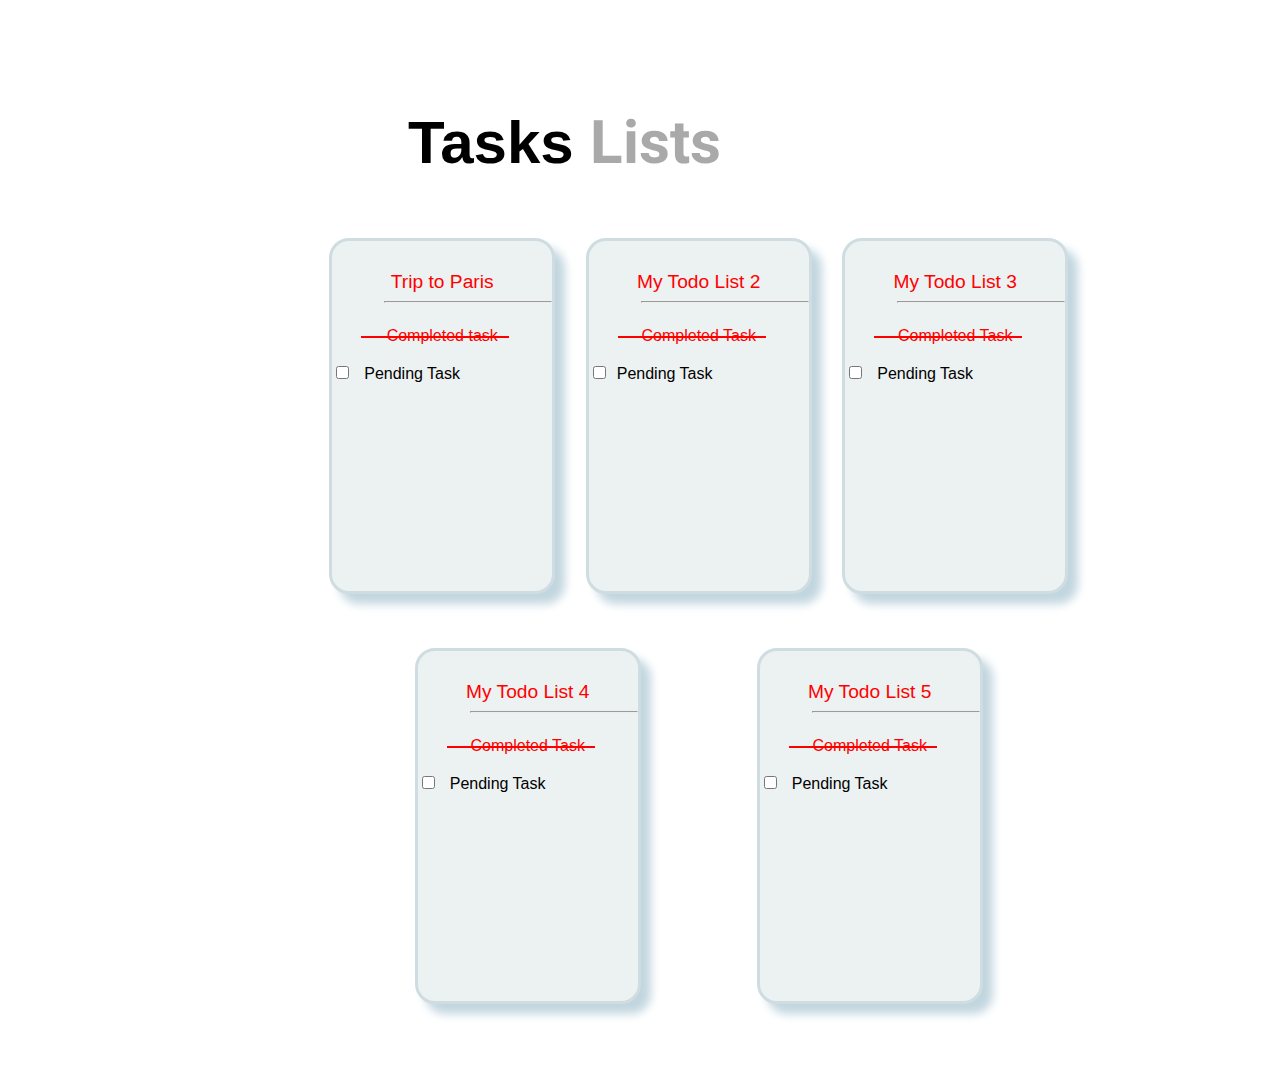
<file: index.html>
<!DOCTYPE html>
<html lang="en">
<head>
    <meta charset="UTF-8">
    <meta http-equiv="X-UA-Compatible" content="IE=edge">
    <meta name="viewport" content="width=device-width, initial-scale=1.0">
    <title>Document</title>
    <link rel="stylesheet" href="./index.css">
    <link rel="stylesheet" href="https://cdnjs.cloudflare.com/ajax/libs/font-awesome/6.0.0-beta2/css/all.min.css" integrity="sha512-YWzhKL2whUzgiheMoBFwW8CKV4qpHQAEuvilg9FAn5VJUDwKZZxkJNuGM4XkWuk94WCrrwslk8yWNGmY1EduTA==" crossorigin="anonymous" referrerpolicy="no-referrer" />
    <link href="https://fonts.googleapis.com/css2?family=Heebo:wght@100&display=swap" rel="stylesheet">
</head>
<body>
      <div class="main">
        
       <div class="task">Tasks <span class="list">Lists</span></div>
           <!-- <font color="darkgrey" style="font-family: 'Heebo', sans-serif;">Lists</font></div> -->
    
       <a href="./index2.html" style="text-decoration:none;"><i class="fas fa-plus-circle"></i></a>
       <a href="./list.html" style="text-decoration: none;">
       <!-- <h1> Add </h1>
       <h1 class="q">List</h1> -->
       </a>

       <div class="containeer">
        <div class="box box1">
        <a href="./index2.html" style="text-decoration: none;"><div class="head">Trip to Paris</div></a>
        <hr>
        <div class="head2">Completed task</div>
        <div class="botm"></div>
        <input type="checkbox" name="task" id="task1">
        <label for="task">&nbsp <font style="font-family: Arial, Helvetica, sans-serif;">Pending Task</font></label>
        </div>

        <div class="box box2">
         <div class="head">My Todo List 2</div>
         <hr>
         <div class="head2">Completed Task</div>
         <div class="botm"></div>
         <input type="checkbox" name="task1" id="task1">
         <label for="task1">&nbsp<font style="font-family: Arial, Helvetica, sans-serif;">Pending Task</font></label>
        </div> 
    
        <div class="box box2 box3">
         <div class="head">My Todo List 3</div>
         <hr>
         <div class="head2">Completed Task</div>
         <div class="botm"></div>
         <input type="checkbox" name="task1" id="task1">
         <label for="task1">&nbsp <font style="font-family: Arial, Helvetica, sans-serif;">Pending Task</font></label>
        </div>

        <div class="box box2 box3">
            <div class="head">My Todo List 4</div>
            <hr>
            <div class="head2">Completed Task</div>
            <div class="botm"></div>
            <input type="checkbox" name="task1" id="task1">
            <label for="task1">&nbsp <font style="font-family: Arial, Helvetica, sans-serif;">Pending Task</font></label>
        </div>

        <div class="box box2 box3">
            <div class="head">My Todo List 5</div>
            <hr>
            <div class="head2">Completed Task</div>
            <div class="botm"></div>
            <input type="checkbox" name="task1" id="task1">
            <label for="task1">&nbsp <font style="font-family: Arial, Helvetica, sans-serif;">Pending Task</font></label>

        </div>
        </div>
   </div>
    
</body>
</html>
</file>
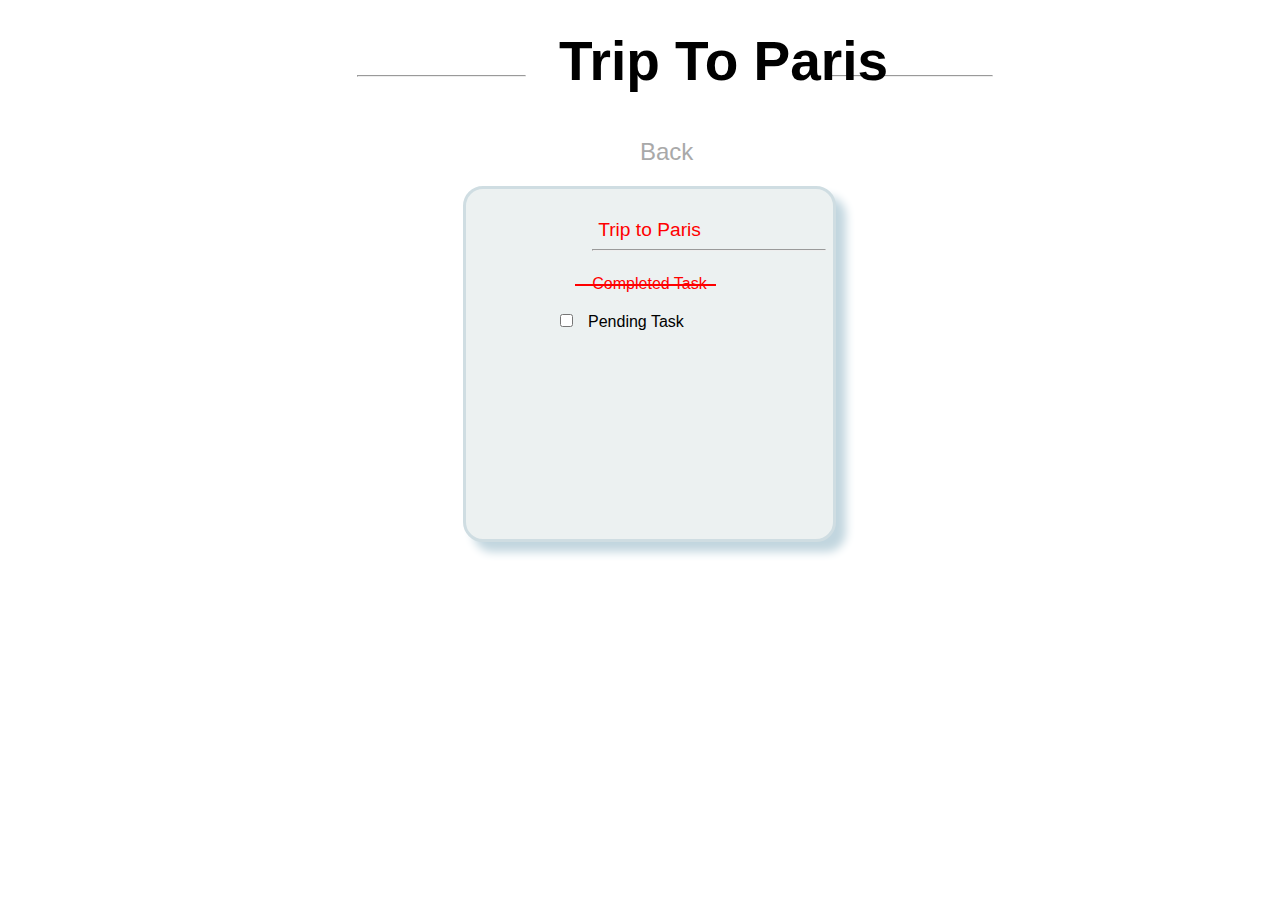
<file: index2.html>
<!DOCTYPE html>
<html lang="en">
<head>
    <meta charset="UTF-8">
    <meta http-equiv="X-UA-Compatible" content="IE=edge">
    <meta name="viewport" content="width=device-width, initial-scale=1.0">
    <title>Document</title>
    <link rel="stylesheet" href="./index.css">
    <link rel="stylesheet" href="https://cdnjs.cloudflare.com/ajax/libs/font-awesome/6.0.0-beta2/css/all.min.css" integrity="sha512-YWzhKL2whUzgiheMoBFwW8CKV4qpHQAEuvilg9FAn5VJUDwKZZxkJNuGM4XkWuk94WCrrwslk8yWNGmY1EduTA==" crossorigin="anonymous" referrerpolicy="no-referrer" />
</head>
<body>

    <hr class="hrtop">

    <h1 class="h1paris">Trip To Paris</h1>

    <hr class="hrleft">

    <a href="./index.html"><i class="fas fa-arrow-circle-left fal"></i></a>

    <a href="./index.html" style="text-decoration: none;"><h2>Back</h2></a>

    <div class="paris">
        <div class="head heed">Trip to Paris</div>
        <hr class="hr">
        <div class="border"></div>
        <div class="head2 head3">Completed Task</div>
        <div class="bottm"></div>
        <div class="pa">
        <input type="checkbox" name="task" id="task">
        <label for="task">&nbsp <font style="font-family: Arial, Helvetica, sans-serif;">Pending Task</font></label>
        </div>
        <a href="./last.html" style="text-decoration: none;"><i class="fas fa-plus-circle icon"></i></a>
    </div>
</body>
</html>
</file>
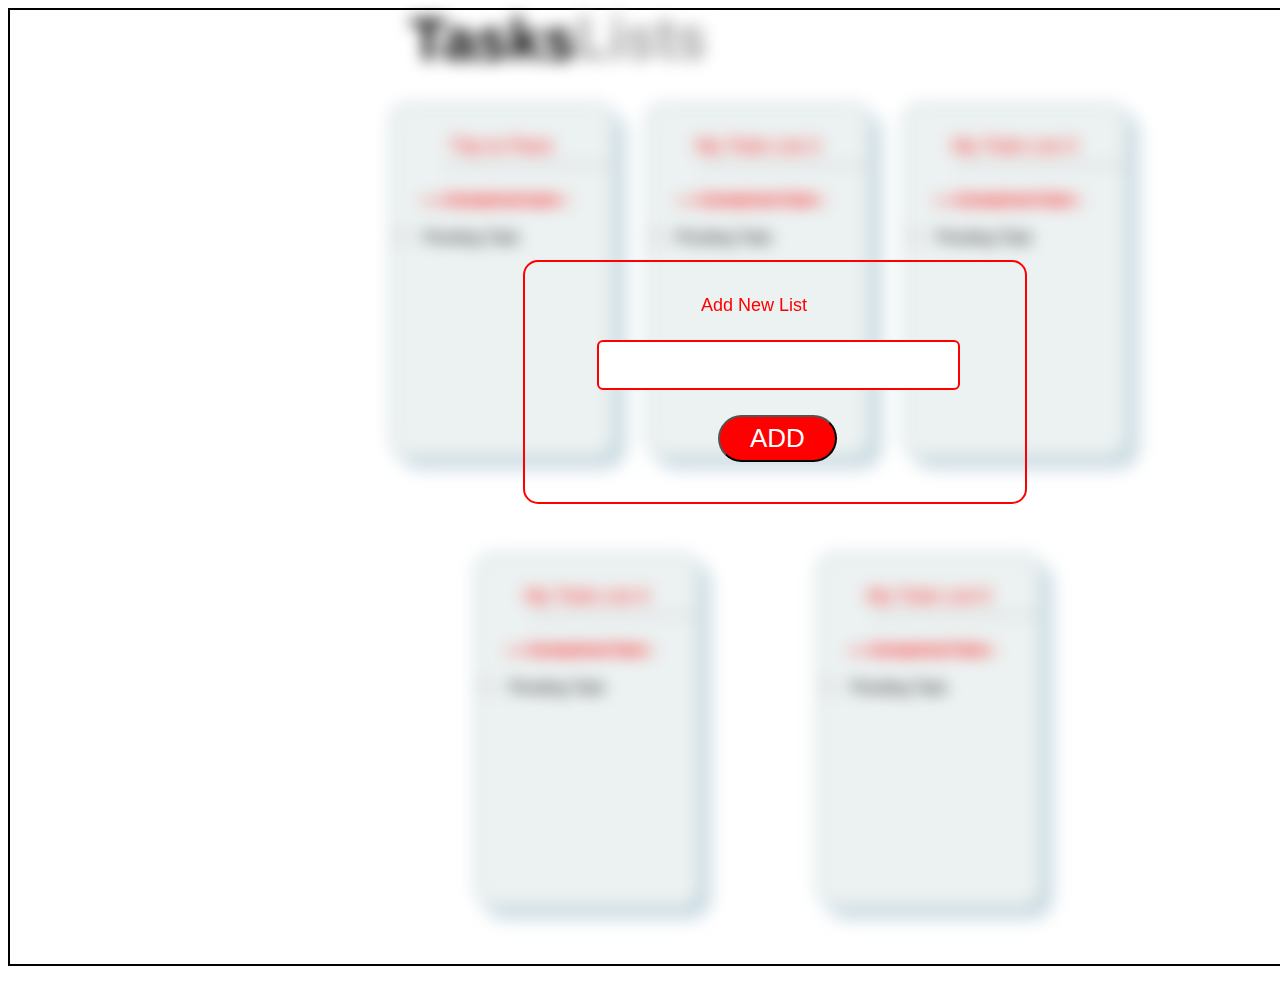
<file: index3.html>
<!DOCTYPE html>
<html lang="en">
<head>
    <meta charset="UTF-8">
    <meta http-equiv="X-UA-Compatible" content="IE=edge">
    <meta name="viewport" content="width=device-width, initial-scale=1.0">
    <title>Document</title>
    <link rel="stylesheet" href="./index3.css">
    <link rel="stylesheet" href="./index.css">
    <link href="https://fonts.googleapis.com/css2?family=Heebo:wght@100&display=swap" rel="stylesheet">
    <link rel="stylesheet" href="https://cdnjs.cloudflare.com/ajax/libs/font-awesome/6.0.0-beta2/css/all.min.css" integrity="sha512-YWzhKL2whUzgiheMoBFwW8CKV4qpHQAEuvilg9FAn5VJUDwKZZxkJNuGM4XkWuk94WCrrwslk8yWNGmY1EduTA==" crossorigin="anonymous" referrerpolicy="no-referrer" />
</head>
<body>

<div class="parent">

    <div class="main main2">

        
      <div class="task task1">Tasks <span class="list">Lists</span></div>
      <!-- <font color="darkgrey" style="font-family: 'Heebo', sans-serif;">Lists</font></div> -->

  <a href="./index2.html" style="text-decoration:none;"><i class="fas fa-plus-circle index3icon"></i></a>
  <a href="./list.html" style="text-decoration: none;">
  </a>

        
        
       <div class="container">
        <div class="box box1">
        <a href="./index2.html" style="text-decoration: none;"><div class="head">Trip to Paris</div></a>
        <hr>
        <div class="head2">Completed task</div>
        <div class="botm"></div>
        <input type="checkbox" name="task" id="task1">
        <label for="task">&nbsp <font style="font-family: Arial, Helvetica, sans-serif;">Pending Task</font></label>
        </div>

        <div class="box box2">
         <div class="head">My Todo List 2</div>
         <hr>
         <div class="head2">Completed Task</div>
         <div class="botm"></div>
         <input type="checkbox" name="task1" id="task1">
         <label for="task1">&nbsp<font style="font-family: Arial, Helvetica, sans-serif;">Pending Task</font></label>
        </div> 
    
        <div class="box box2 box3">
         <div class="head">My Todo List 3</div>
         <hr>
         <div class="head2">Completed Task</div>
         <div class="botm"></div>
         <input type="checkbox" name="task1" id="task1">
         <label for="task1">&nbsp <font style="font-family: Arial, Helvetica, sans-serif;">Pending Task</font></label>
        </div>

        <div class="box box2 box3">
            <div class="head">My Todo List 4</div>
            <hr>
            <div class="head2">Completed Task</div>
            <div class="botm"></div>
            <input type="checkbox" name="task1" id="task1">
            <label for="task1">&nbsp <font style="font-family: Arial, Helvetica, sans-serif;">Pending Task</font></label>
        </div>

        <div class="box box2 box3">
            <div class="head">My Todo List 5</div>
            <hr>
            <div class="head2">Completed Task</div>
            <div class="botm"></div>
            <input type="checkbox" name="task1" id="task1">
            <label for="task1">&nbsp <font style="font-family: Arial, Helvetica, sans-serif;">Pending Task</font></label>

        </div>
        </div>
     </div>

    <div class="mainbox">
    
        <label for="list"><div class="text">Add New List</div></label><br>
        <input class="area" type="text" name="list" id="list"><br>

        <button class="btn" type="submit">ADD</button>

</div>

</div>
</body>
</html>
</file>
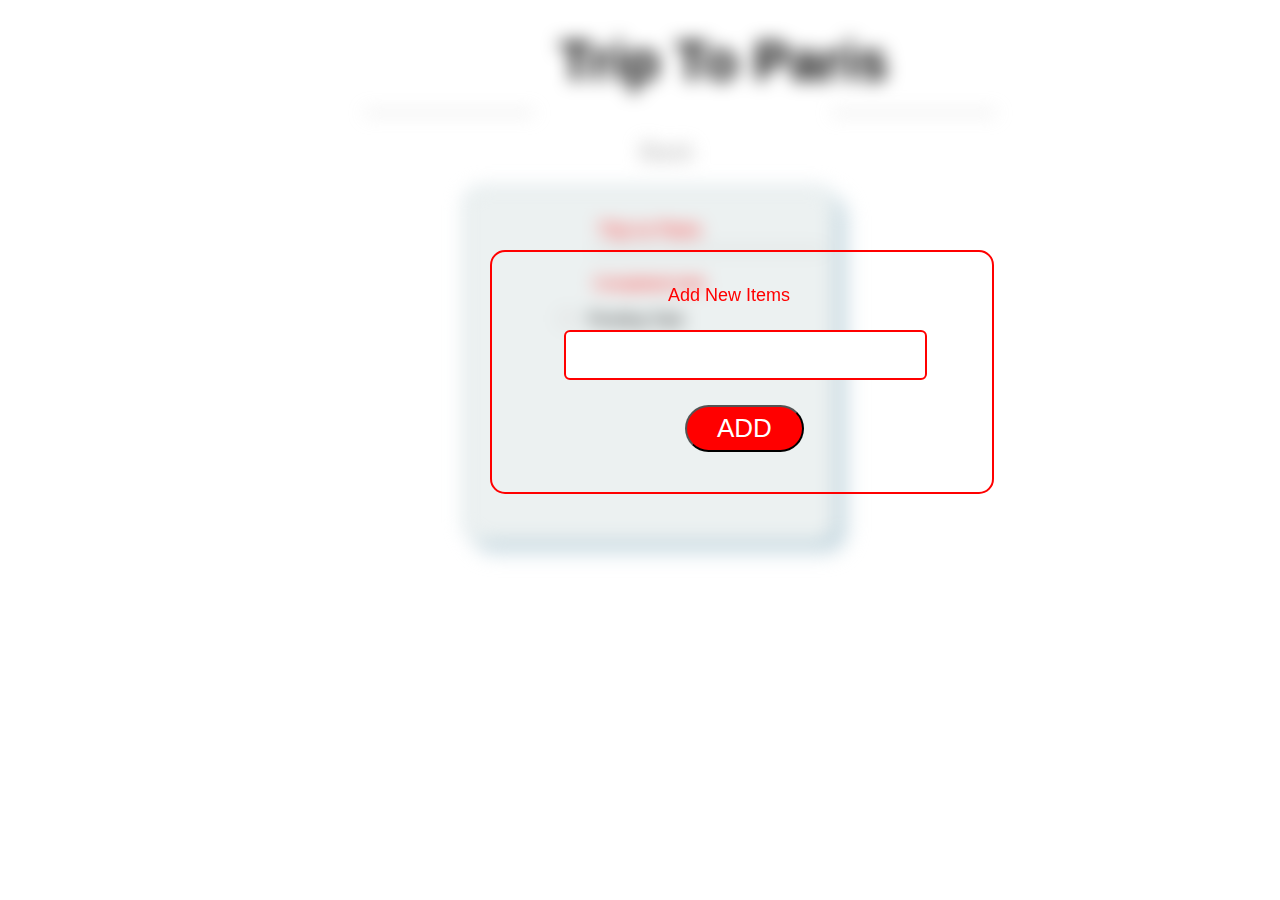
<file: index4.html>
<!DOCTYPE html>
<html lang="en">
<head>
    <meta charset="UTF-8">
    <meta http-equiv="X-UA-Compatible" content="IE=edge">
    <meta name="viewport" content="width=device-width, initial-scale=1.0">
    <title>Document</title>
    <link rel="stylesheet" href="./index4.css">
    <link rel="stylesheet" href="./index.css">
    <link rel="stylesheet" href="https://cdnjs.cloudflare.com/ajax/libs/font-awesome/6.0.0-beta2/css/all.min.css" integrity="sha512-YWzhKL2whUzgiheMoBFwW8CKV4qpHQAEuvilg9FAn5VJUDwKZZxkJNuGM4XkWuk94WCrrwslk8yWNGmY1EduTA==" crossorigin="anonymous" referrerpolicy="no-referrer" />
</head>
<body>
<!-- 
<div class="parent"> -->

    <div class="main2">


    <hr class="hrtop">

    <h1 class="h1paris">Trip To Paris</h1>

    <hr class="hrleft">

    <a href="./index.html"><i class="fas fa-arrow-circle-left fal"></i></a>

    <a href="./index.html" style="text-decoration: none;"><h2 class="back">Back</h2></a>

    <div class="paris">
        <div class="head">Trip to Paris</div>
        <hr class="hr">
        <div class="head2">Completed task</div>
        <div class="pa">
        <input type="checkbox" name="task" id="task">
        <label for="task">&nbsp <font style="font-family: Arial, Helvetica, sans-serif;">Pending Task</font></label>
        </div>
        <a href="./last.html" style="text-decoration: none;"><i class="fas fa-plus-circle icon"></i></a>
    </div>

    </div>

    <div class="mainbox1">
    
        <label for="list"><div class="text">Add New Items</div></label><br>
        <input class="area" type="text" name="list" id="list"><br>
        <button class="btn" type="submit">ADD</button>

    </div>
<!-- 
</div> -->

    
</body>
</html>
</file>
<file: index.css>
body{
    overflow-x: hidden;
}

.containeer{
   
    width: 800px;
    height: auto;
    display: flex;
    justify-content: space-evenly;
    margin-left: 23%;
    justify-content: space-evenly;
    flex-wrap: wrap;
    align-items: center;
}

.box
{
    border: 3px solid rgb(207, 221, 226);
    width: 220px;
    height: 350px;
    margin-bottom: 54px;
    border-radius: 20px;
    box-shadow: 10px 10px 10px rgb(194, 214, 223);
    background-color: rgb(236, 241, 241);

}

.task
{
    margin-top: 100px;
    font-family: Arial, Helvetica, sans-serif;
    font-size: 60px;
    font-weight: bolder;
    margin-left: 400px;
    margin-bottom: 50px;
}

.list{
    font-family: 'Heebo', sans-serif;
    color: darkgrey;
}


i{
    color: red;
    font-size: 50px;
    top: 110px;
    position: absolute;
    left: 990px;
}

h1
{
    position: absolute;
    top: -18px;
    color: tomato;
    font-style: italic;
    left: 1050px;
}

.q{
    position: absolute;
    left: 1127px;
}

hr{
    position: relative;
    left: 26px;
    width: 166px;
}

.head{
    text-align: center;
    font-weight: lighter;
    font-size: larger;
    color: red;
    padding-top: 30px;
    font-family: Arial, Helvetica, sans-serif;
    text-decoration: none;

}

.head2{
    text-align: center;
    
    color: red;
    line-height: 50px;
    font-family: Arial, Helvetica, sans-serif;
}

.botm{
    border-bottom: 2px solid red;
    position: relative;
    left: 29px;
    bottom: 25px;
    width: 148px;

}

.paris
{
    
    border: 3px solid rgb(207, 221, 226);
    height: 350px;
    border-radius: 20px;
    box-shadow: 10px 10px 10px rgb(194 214 223);
    background-color: rgb(236, 241, 241);
    width: 367px;
    position: relative;
    top: 18%;
    left: 36%;
}

.bottm{
    
    border-bottom: 2px solid red;
    position: relative;
    width: 141px;
    bottom: 25px;
    left: 109px;
}

.icon
{
    color: red;
    font-size: 40px;
    top: 87%;
    left: 301px;
}

.hr
{
    position: relative;
    left: 59px;
    width: 232px;

}

.pa
{
    padding-left: 90px;
}

.hrtop
{
    width: 162px;
    margin-left: 30%;
    position: absolute;
    left: 445px;
    top: 67px;
} 

.h1paris{
    font-weight: bolder;
    font-family: Arial, Helvetica, sans-serif;
    color: black;
    font-style: normal;
    position: relative;
    left: 551px;
    top: -8px;
    font-size: 55px;
}

.hrleft
{
    width: 167px;
    position: absolute;
    left: 357px;
    top: 67px;
}

.fal{
    color: red;
    font-size: 40px;
    position: absolute;
    left: 680px;
    top: 140px

}

h2
{
    color: darkgray;
    font-family: arial;
    font-weight: lighter;
    position: relative;
    left: 50%;
    top: 13%;
}

@media screen and (max-width: 450px){
body{
    overflow-x: hidden;
    overflow-y: hidden;
}
    
.containeer{
   
    width: 1000px;
    height: auto;
    flex-direction: column;
    flex-wrap: wrap;
    margin-left: 10%;
    align-items: center;
}

.box
{
    border: 3px solid crimson;
    width: 770px;
    height: 212px;
    color: white;
    margin-bottom: 54px;
    border-radius: 20px;
    box-shadow: 15px 15px 15px rgb(194, 214, 223);
    background-color: white;

} 
hr{
    display: none;
} 


.task
{
    margin-top: 150px;
    font-family: Arial, Helvetica, sans-serif;
    font-size: 120px;
    font-weight: bolder;
    margin-left: 100px;
    margin-bottom: 0px;
}

.list{
    position: relative;
    left: 350px;
    top: -154px;
}


i{
    color: red;
    font-size: 100px;
    top: 150px;
    position: absolute;
    left: 780px;
}

.head{
    font-weight: normal;
    padding-top: 70px;
    padding-left: 50px;
    font-size: 70px;
    color: darkgray;
    text-align: left;
}

.head2{
    display: none;
}

.botm{
    display: none;
}

#task1{
    display: none;
}
}

/* media querry for index2 page */

@media screen and (max-width: 450px){
body{
    overflow-x: hidden;
    overflow-y: hidden;
}
    
.paris
{

    border: 3px solid crimson;
    height: 391px;
    border-radius: 20px;
    box-shadow: 15px 15px 15px rgb(194 214 223);
    background-color: white;
    width: 276px;
    position: relative;
    bottom: -181px;
    left: 39px;
}


.head3{
    display: initial;
    text-align: center;
    color: red;
    padding-left: 68px;
    font-size: 23px;
    font-weight: bold;
    line-height: 64px;
    font-family: Arial, Helvetica, sans-serif;
}

.border{
    border-bottom: 3px solid black;
    margin-left: 67px;
}

.heed{
    color: crimson;
    padding-top: 38px;
    padding-bottom: 11px;
    font-size: 32px;
    padding-left: 65px;
}

.bottm{
    border-bottom: 3px solid #ff0000;
    width: 180px;
    top: -33px;
    left: 62px;
}

.pa{
    padding-left: 60px;
    font-size: 23px;
    color: rgb(114, 112, 112);
} 


.h1paris{
    font-weight: bolder;
    font-family: Arial, Helvetica, sans-serif;
    color: black;
    font-style: normal;
    position: absolute;
    left: 84px;
    top: 50px;
    font-size: 45px;
}
h2{
    display: none;
}


.fal{
    color: red;
    font-size: 50px;
    position: absolute;
    left: 14px;
    top: 85px

}


.icon
{
    color: red;
    font-size: 30px;
    top: 87%;
    left: 220px;
}
}
</file>
<file: index3.css>
.mainbox{
    width: 500px;
    height: 240px;
    border: 2px solid red;
    position: absolute;
    border-radius: 15px;
    left: 513px;
    top: 250px;
    z-index: 2;
}

.btn{
    color: white;
    background-color: red;
    text-align: center;
    border-radius: 30px;
    position: absolute;
    font-size: 26px;
    padding: 6px 30px 6px 30px;
    top: 153px;
    left: 193px;
}

.text
{
    color: red;
    font-size: large;
    font-family: Arial, Helvetica, sans-serif;
    position: absolute;
    top: 33px;
    left: 176px;
}

.area{
    border: 2px solid red;
    border-radius: 6px;
    position: absolute;
    height: 44px;
    width: 355px;
    top: 78px;
    left: 72px;
}
.task1{
font-family: Arial, Helvetica, sans-serif;
font-size: 60px;
position: relative;
font-weight: bolder;
margin-left: 400px;
top:-105px;
margin-bottom: 50px;
}

.main2{
    position: relative;
    height: 500px;
    width: 600px;
    filter: blur(8px);
}

.parent{
    border: 2px solid black;
    height: px;
    width: 1520px;
    position: relative;
    height: 954px;
} 

.list{
    position: absolute;
    top: -9px;
}

a-circle-plus:before, .fa-plus-circle:before {
    content: "\f055";
    position: absolute;
    top: -204px;}

.container{
    width: 800px;
    height: 900px;
    display: flex;
    justify-content: space-evenly;
    justify-content: space-evenly;
    flex-wrap: wrap;
    margin-top: -147px;
    align-items: center;
    margin-left: 58%;
}

@media screen and (max-width: 450px) {

    body{
        overflow-y: hidden;
        overflow: hidden;
    }
        .container {
            flex-wrap: wrap;
            margin-top: 176px;
            margin-left: 36%;
    }

   .area{
    border: 8px solid red;
    border-radius: 6px;
    position: absolute;
    height: 101px;
    width: 713px;
    top: 185px;
    left: 72px;
   }

   
a-circle-plus:before, .fa-plus-circle:before {
    content: "\f055";
    right: -300px;
    position: absolute;
    top: -10px;}


   .parent{
    border: 2px solid black;
    height: px;
    width: 1187px;
    position: relative;
    height: 2113px;
   }

   .mainbox{
    width: 907px;
    height: 589px;
    border: 7px solid red;
    position: absolute;
    border-radius: 15px;
    left: 145px;
    top: 948px;
    z-index: 2;
   }

   .text {
    color: red;
    font-size: 89px;
    font-family: Arial, Helvetica, sans-serif;
    position: absolute;
    top: 33px;
    left: 176px;
    }

    .area {
        border: 8px solid red;
        border-radius: 6px;
        position: absolute;
        height: 101px;
        width: 713px;
        top: 185px;
        left: 72px;
    }

    .task {
        margin-top: 406px;
        font-family: Arial, Helvetica, sans-serif;
        font-size: 120px;
        font-weight: bolder;
        margin-left: 244px;
        margin-bottom: 0px;
    }

    .task1{
        
        position: relative;
        top: 100px;
        left: 100px;
    }

    .btn {
        color: white;
        background-color: red;
        text-align: center;
        border-radius: 30px;
        position: absolute;
        font-size: 83px;
        padding: 6px 30px 6px 30px;
        top: 318px;
        left: 357px;
    }

    .text1{
        top: 100px;
    }
}
</file>
<file: index4.css>
.mainbox1{
    width: 500px;
    height: 240px;
    border: 2px solid red;
    position: absolute;
    border-radius: 15px;
    left: 490px;
    top: 250px;
    z-index: 2;
}

.fa-arrow-circle-left:before, .fa-circle-arrow-left:before {
    content: "\f0a8";
    color: red;
    font-size: 40px;
    position: relative;
    left: -50px;
    top: -50px
}


.btn{
    color: white;
    background-color: red;
    text-align: center;
    border-radius: 30px;
    position: absolute;
    font-size: 26px;
    padding: 6px 30px 6px 30px;
    top: 153px;
    left: 193px;
}


.text
{
    color: red;
    font-size: large;
    font-family: Arial, Helvetica, sans-serif;
    position: absolute;
    top: 33px;
    left: 176px;
}


.area{
    border: 2px solid red;
    border-radius: 6px;
    position: absolute;
    height: 44px;
    width: 355px;
    top: 78px;
    left: 72px;
}

.main2{
    filter: blur(9px);
}

/* 
.parent{
    border: 2px solid black;
    height: px;
    width: 1520px;
    position: relative;
    height: 681px;
}  */

.back{
    margin-left: 0px;
}




@media screen and (max-width: 450px)
{

    body{
        overflow-y: hidden;
        overflow: hidden;
    }
        /* .container {
            flex-wrap: wrap;
            margin-top: 176px;
            margin-left: 36%;
    } */

   /* .area{
    border: 8px solid red;
    border-radius: 6px;
    position: absolute;
    height: 101px;
    width: 713px;
    top: 185px;
    left: 72px;
   } */
/* 
   .parent{
    border: 2px solid black;
    height: px;
    width: 1187px;
    position: relative;
    height: 2113px;
   } */

   /* .mainbox1{
    width: 907px;
    height: 589px;
    border: 7px solid red;
    position: absolute;
    border-radius: 15px;
    left: 145px;
    top: 948px;
    z-index: 2;
   } */

   /* .text {
    color: red;
    font-size: 89px;
    font-family: Arial, Helvetica, sans-serif;
    position: absolute;
    top: 33px;
    left: 176px;
    } */

    /* .area {
        border: 8px solid red;
        border-radius: 6px;
        position: absolute;
        height: 101px;
        width: 713px;
        top: 185px;
        left: 72px;
    } */

    /* .btn {
        color: white;
        background-color: red;
        text-align: center;
        border-radius: 30px;
        position: absolute;
        font-size: 83px;
        padding: 6px 30px 6px 30px;
        top: 318px;
        left: 357px;
    } */
    


.btn{
    color: white;
    background-color: red;
    text-align: center;
    border-radius: 30px;
    position: absolute;
    font-size: 11px;
    padding: 6px 15px 6px 15px;
    top: 132px;
    left: 137px;
}

.area{
    border: 2px solid red;
    border-radius: 6px;
    position: absolute;
    height: 37px;
    width: 212px;
    top: 78px;
    left: 56px;
}

.text{
    color: red;
    font-size: large;
    font-family: Arial, Helvetica, sans-serif;
    position: absolute;
    top: 33px;
    left: 82px;
}

.mainbox1{
    width: 319px;
    height: 178px;
    border: 2px solid red;
    position: absolute;
    border-radius: 15px;
    left: 32px;
    top: 250px;
    z-index: 2;
}


.fa-arrow-circle-left:before, .fa-circle-arrow-left:before {
    content: "\f0a8";
    color: red;
    font-size: 40px;
    position: relative;
    left: -3px;
    top: -16px;
}





}
</file>
